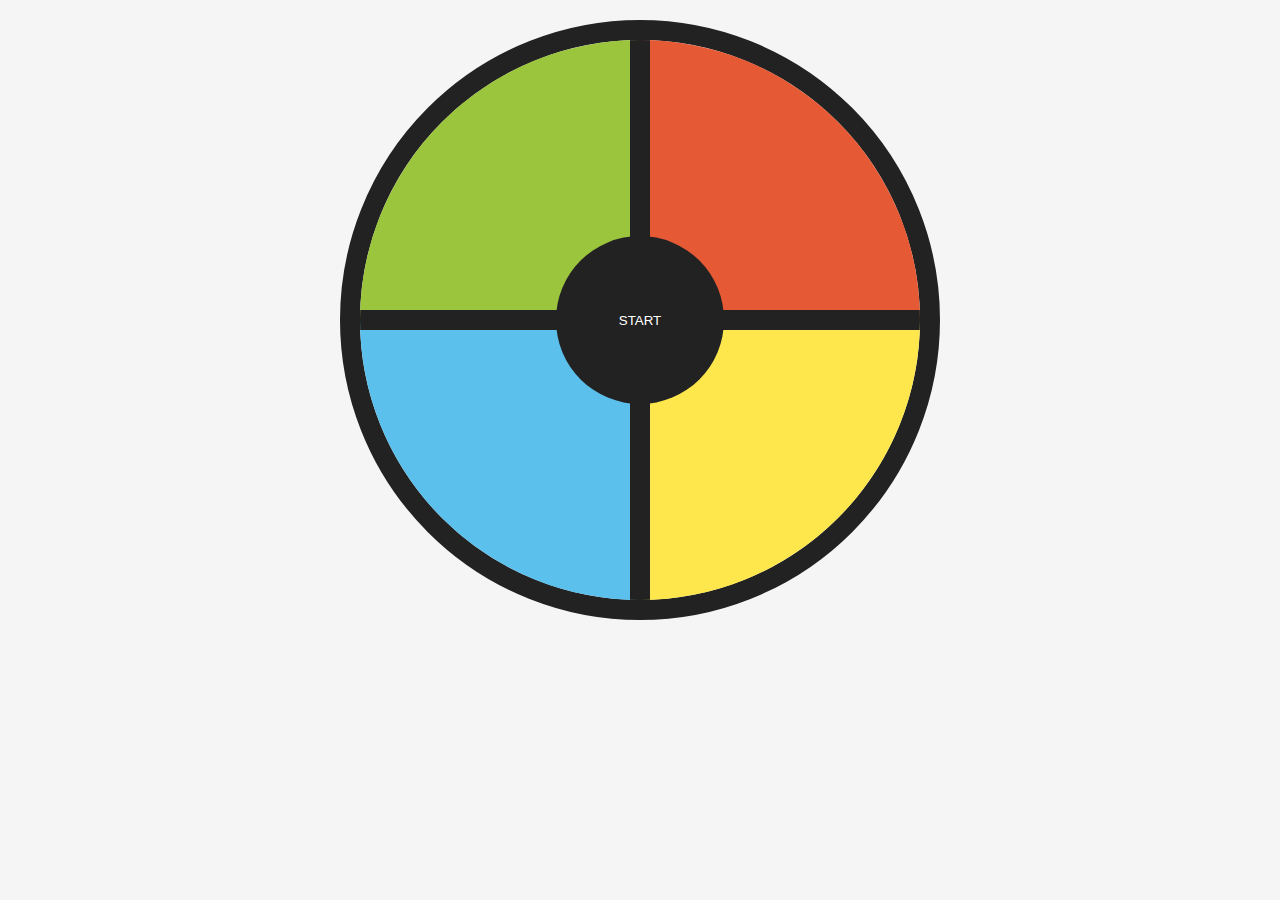
<file: color-chain/index.html>
<!doctype html>
<html class="no-js" lang="en">
<head>
  <meta charset="utf-8">
  <title>Color Chain</title>
  <meta name="description" content="">
  <meta name="viewport" content="width=device-width, initial-scale=1">

  <link href="index.css" rel="stylesheet">
</head>
<body>
  <div class="game">
    <div class="game__pad">
      <button disabled type="button" class="game__button game__a">Button A</button>
      <button disabled type="button" class="game__button game__b">Button B</button>
      <button disabled type="button" class="game__button game__c">Button C</button>
      <button disabled type="button" class="game__button game__d">Button D</button>
      <button type="button" class="game__start">Start</button>
    </div>
  </div>

  <script src="index.js"></script>
</body>
</html>
</file>
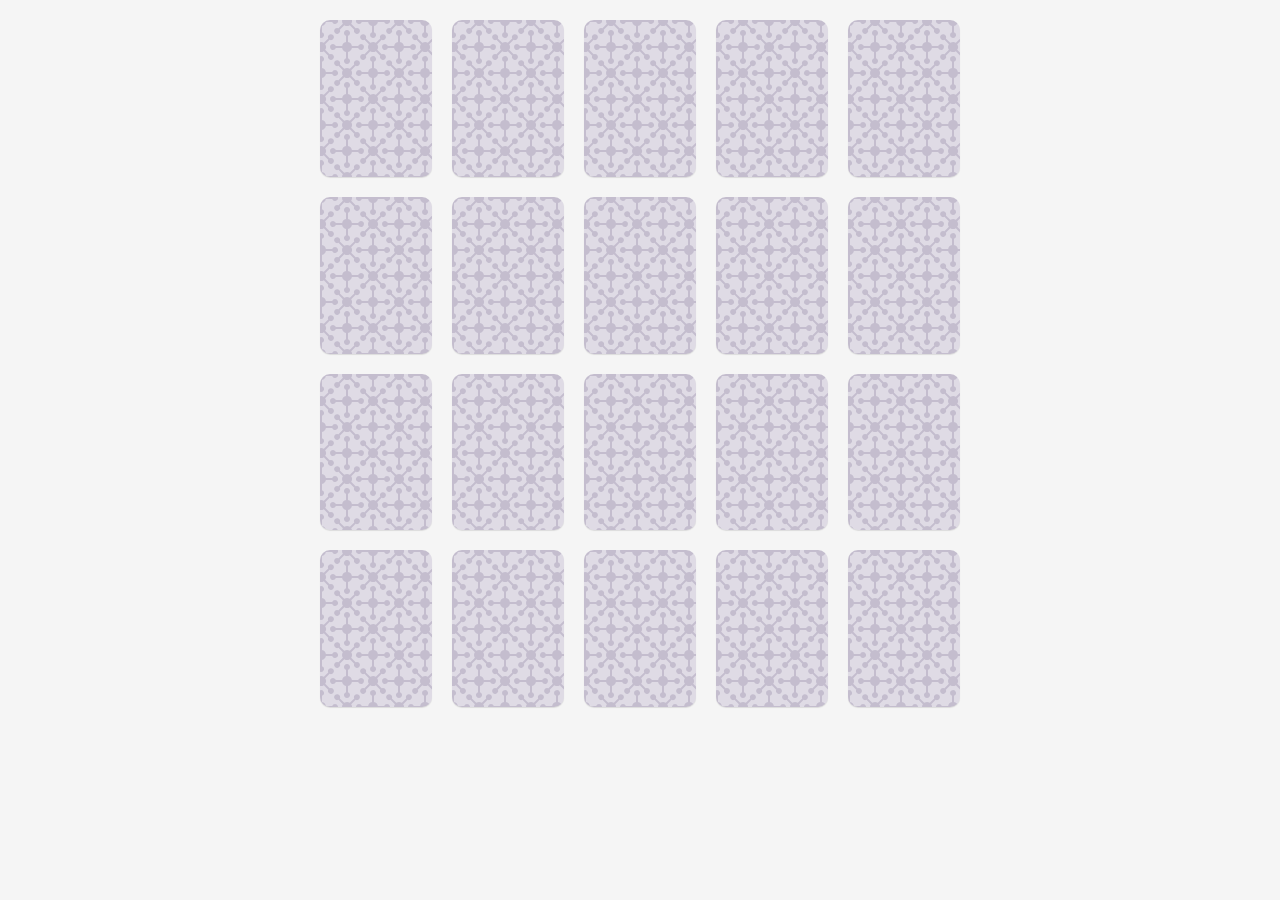
<file: emoji-flip/index.html>
<!doctype html>
<html class="no-js" lang="en">
<head>
  <meta charset="utf-8">
  <title>Emoji Flip</title>
  <meta name="description" content="">
  <meta name="viewport" content="width=device-width, initial-scale=1">

  <link href="index.css" rel="stylesheet">
</head>
<body>
  <div id="board" class="board"></div>

  <script src="index.js"></script>
</body>
</html>
</file>
<file: color-chain/index.css>
html {
  box-sizing: border-box;
}

*, *:before, *:after {
  box-sizing: inherit;
}

body {
  margin: 0;
  padding: 20px;
  background-color: #f5f5f5;
}

.game {
  max-width: 600px;
  margin: 0 auto;
  border: 20px solid #222;
  border-radius: 50%;
  overflow: hidden;
}

.game__pad {
  padding-bottom: 100%;
  position: relative;
}

.game__button {
  display: block;
  position: absolute;
  width: calc(50% + 10px);
  height: calc(50% + 10px);
  color: rgba(0, 0, 0, 0);
  outline: 0;
  cursor: pointer;
}

.game__a {
  background-color: rgba(155, 197, 61, 1);
  left: -10px;
  top: -10px;
  border-right: 10px solid #222;
  border-bottom: 10px solid #222;
}

.game__a.blink {
  background-color: rgba(155, 197, 61, 0.5);
}

.game__b {
  background-color: rgba(229, 89, 52, 1);
  right: -10px;
  top: -10px;
  border-left: 10px solid #222;
  border-bottom: 10px solid #222;
}

.game__b.blink {
  background-color: rgba(229, 89, 52, 0.5);
}

.game__c {
  background-color: rgba(91, 192, 235, 1);
  left: -10px;
  bottom: -10px;
  border-right: 10px solid #222;
  border-top: 10px solid #222;
}

.game__c.blink {
  background-color: rgba(91, 192, 235, 0.5);
}

.game__d {
  background-color: rgba(253, 231, 76, 1);
  right: -10px;
  bottom: -10px;
  border-left: 10px solid #222;
  border-top: 10px solid #222;
}

.game__d.blink {
  background-color: rgba(253, 231, 76, 0.5);
}

.game__start {
  display: block;
  position: absolute;
  left: 50%;
  top: 50%;
  transform: translate(-50%, -50%);
  width: 30%;
  height: 30%;
  background: #222;
  border: 0;
  border-radius: 50%;
  color: white;
  text-transform: uppercase;
  outline: 0;
  cursor: pointer;
}
</file>
<file: emoji-flip/index.css>
body {
  margin: 0;
  padding: 20px;
  background-color: #f5f5f5;
}

.board {
  display: grid;
  grid-template-columns: repeat(5, 1fr);
  grid-template-rows: repeat(4, 1fr);
  gap: 20px;
  max-width: 640px;
  margin: 0 auto;
  perspective: 600px;
}

/* https://3dtransforms.desandro.com/card-flip */
.card {
  position: relative;
  padding-bottom: 140%;
  transition: transform 0.5s;
  transform-style: preserve-3d;
}

.card__front,
.card__back {
  position: absolute;
  left: 0;
  top: 0;
  right: 0;
  bottom: 0;
  display: flex;
  align-items: center;
  justify-content: center;
  border-radius: 10px;
  overflow: hidden;
  font-size: 6vw;
  box-shadow: 0 1px 1px rgba(0, 0, 0, 0.1);
  backface-visibility: hidden;
}

.card__front {
  background-image: linear-gradient(to bottom, #fff 0%, #f9f9f9 100%);
  user-select: none;
  transform: rotateY(180deg);
}

/* http://www.heropatterns.com/ */
.card__back {
  background-color: #DFDBE5;
  background-image: url("data:image/svg+xml,%3Csvg xmlns='http://www.w3.org/2000/svg' width='52' height='52' viewBox='0 0 52 52'%3E%3Cpath fill='%239C92AC' fill-opacity='0.4' d='M0 17.83V0h17.83a3 3 0 0 1-5.66 2H5.9A5 5 0 0 1 2 5.9v6.27a3 3 0 0 1-2 5.66zm0 18.34a3 3 0 0 1 2 5.66v6.27A5 5 0 0 1 5.9 52h6.27a3 3 0 0 1 5.66 0H0V36.17zM36.17 52a3 3 0 0 1 5.66 0h6.27a5 5 0 0 1 3.9-3.9v-6.27a3 3 0 0 1 0-5.66V52H36.17zM0 31.93v-9.78a5 5 0 0 1 3.8.72l4.43-4.43a3 3 0 1 1 1.42 1.41L5.2 24.28a5 5 0 0 1 0 5.52l4.44 4.43a3 3 0 1 1-1.42 1.42L3.8 31.2a5 5 0 0 1-3.8.72zm52-14.1a3 3 0 0 1 0-5.66V5.9A5 5 0 0 1 48.1 2h-6.27a3 3 0 0 1-5.66-2H52v17.83zm0 14.1a4.97 4.97 0 0 1-1.72-.72l-4.43 4.44a3 3 0 1 1-1.41-1.42l4.43-4.43a5 5 0 0 1 0-5.52l-4.43-4.43a3 3 0 1 1 1.41-1.41l4.43 4.43c.53-.35 1.12-.6 1.72-.72v9.78zM22.15 0h9.78a5 5 0 0 1-.72 3.8l4.44 4.43a3 3 0 1 1-1.42 1.42L29.8 5.2a5 5 0 0 1-5.52 0l-4.43 4.44a3 3 0 1 1-1.41-1.42l4.43-4.43a5 5 0 0 1-.72-3.8zm0 52c.13-.6.37-1.19.72-1.72l-4.43-4.43a3 3 0 1 1 1.41-1.41l4.43 4.43a5 5 0 0 1 5.52 0l4.43-4.43a3 3 0 1 1 1.42 1.41l-4.44 4.43c.36.53.6 1.12.72 1.72h-9.78zm9.75-24a5 5 0 0 1-3.9 3.9v6.27a3 3 0 1 1-2 0V31.9a5 5 0 0 1-3.9-3.9h-6.27a3 3 0 1 1 0-2h6.27a5 5 0 0 1 3.9-3.9v-6.27a3 3 0 1 1 2 0v6.27a5 5 0 0 1 3.9 3.9h6.27a3 3 0 1 1 0 2H31.9z'%3E%3C/path%3E%3C/svg%3E");
}

.card.is-flipped {
  transform: rotateY(180deg);
}

@media (min-width: 681px) {
  .card__front,
  .card__back {
    font-size: 40px;
  }
}
</file>
